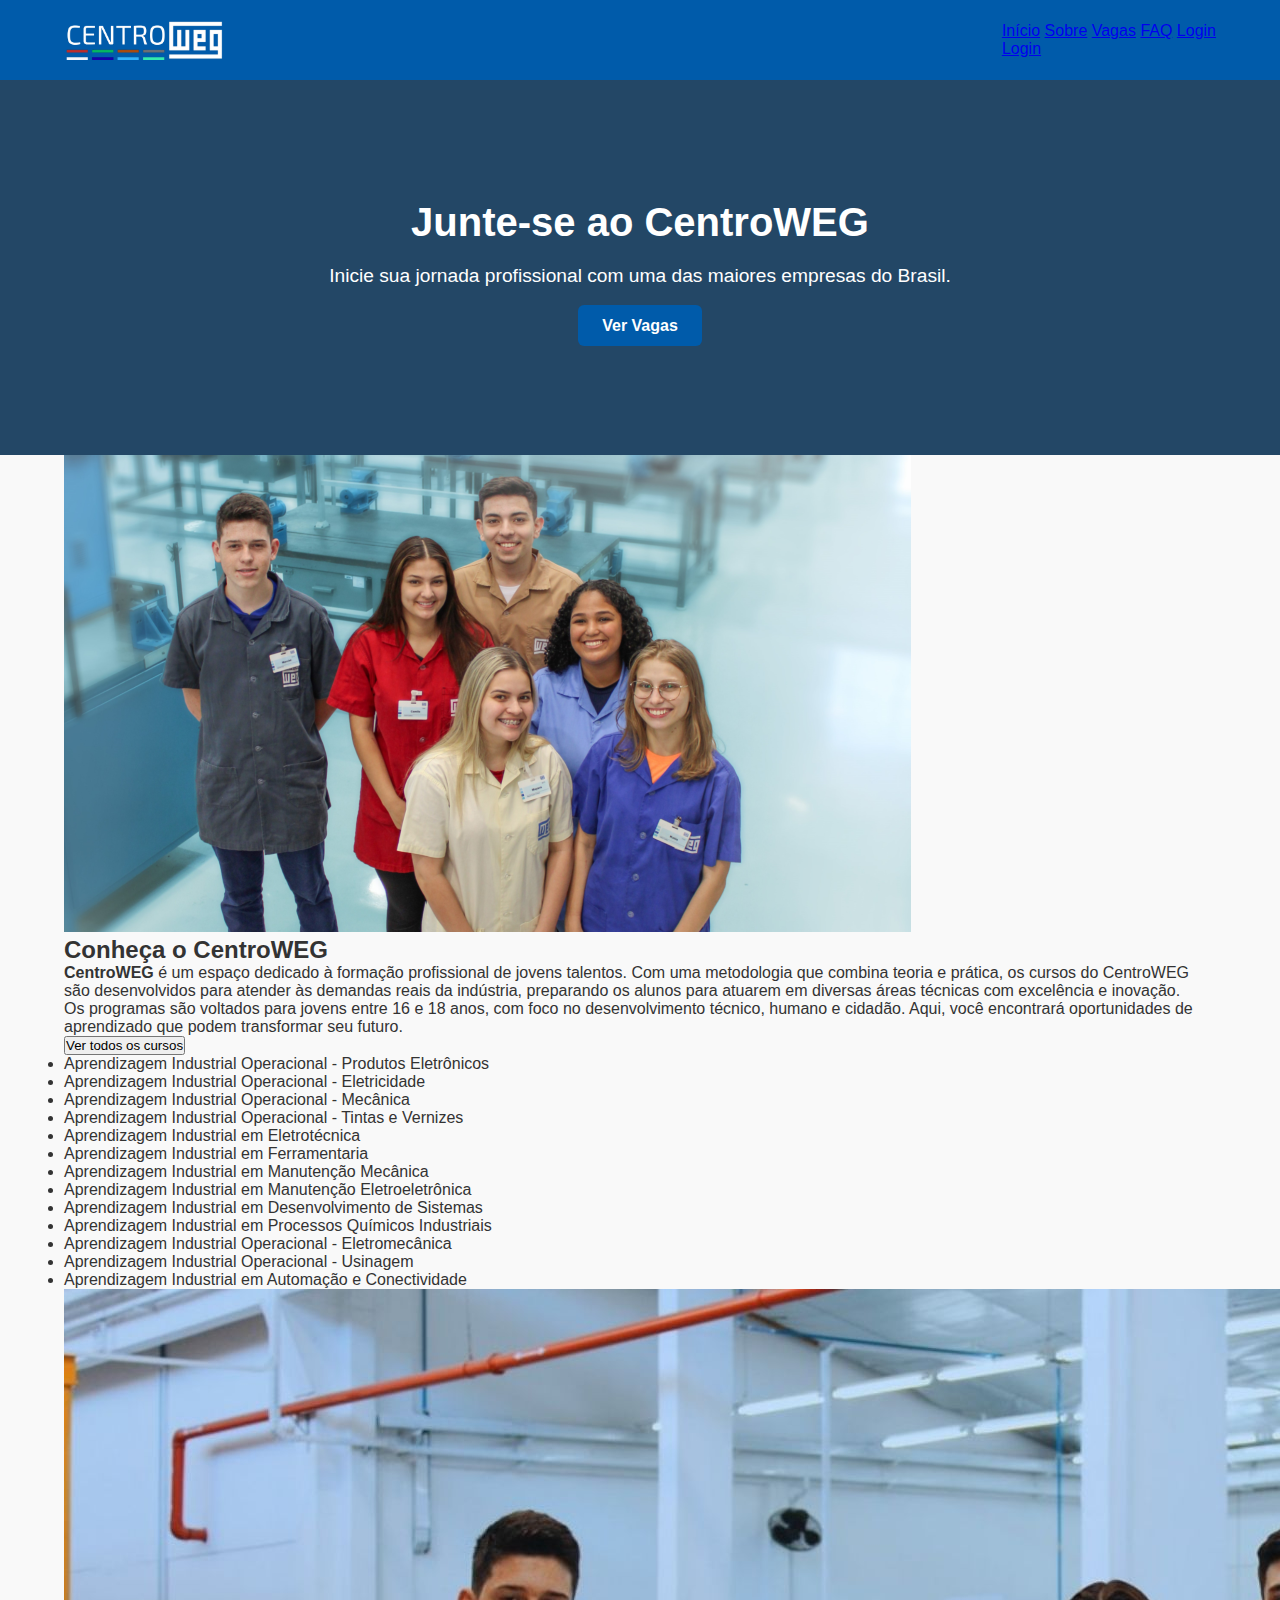
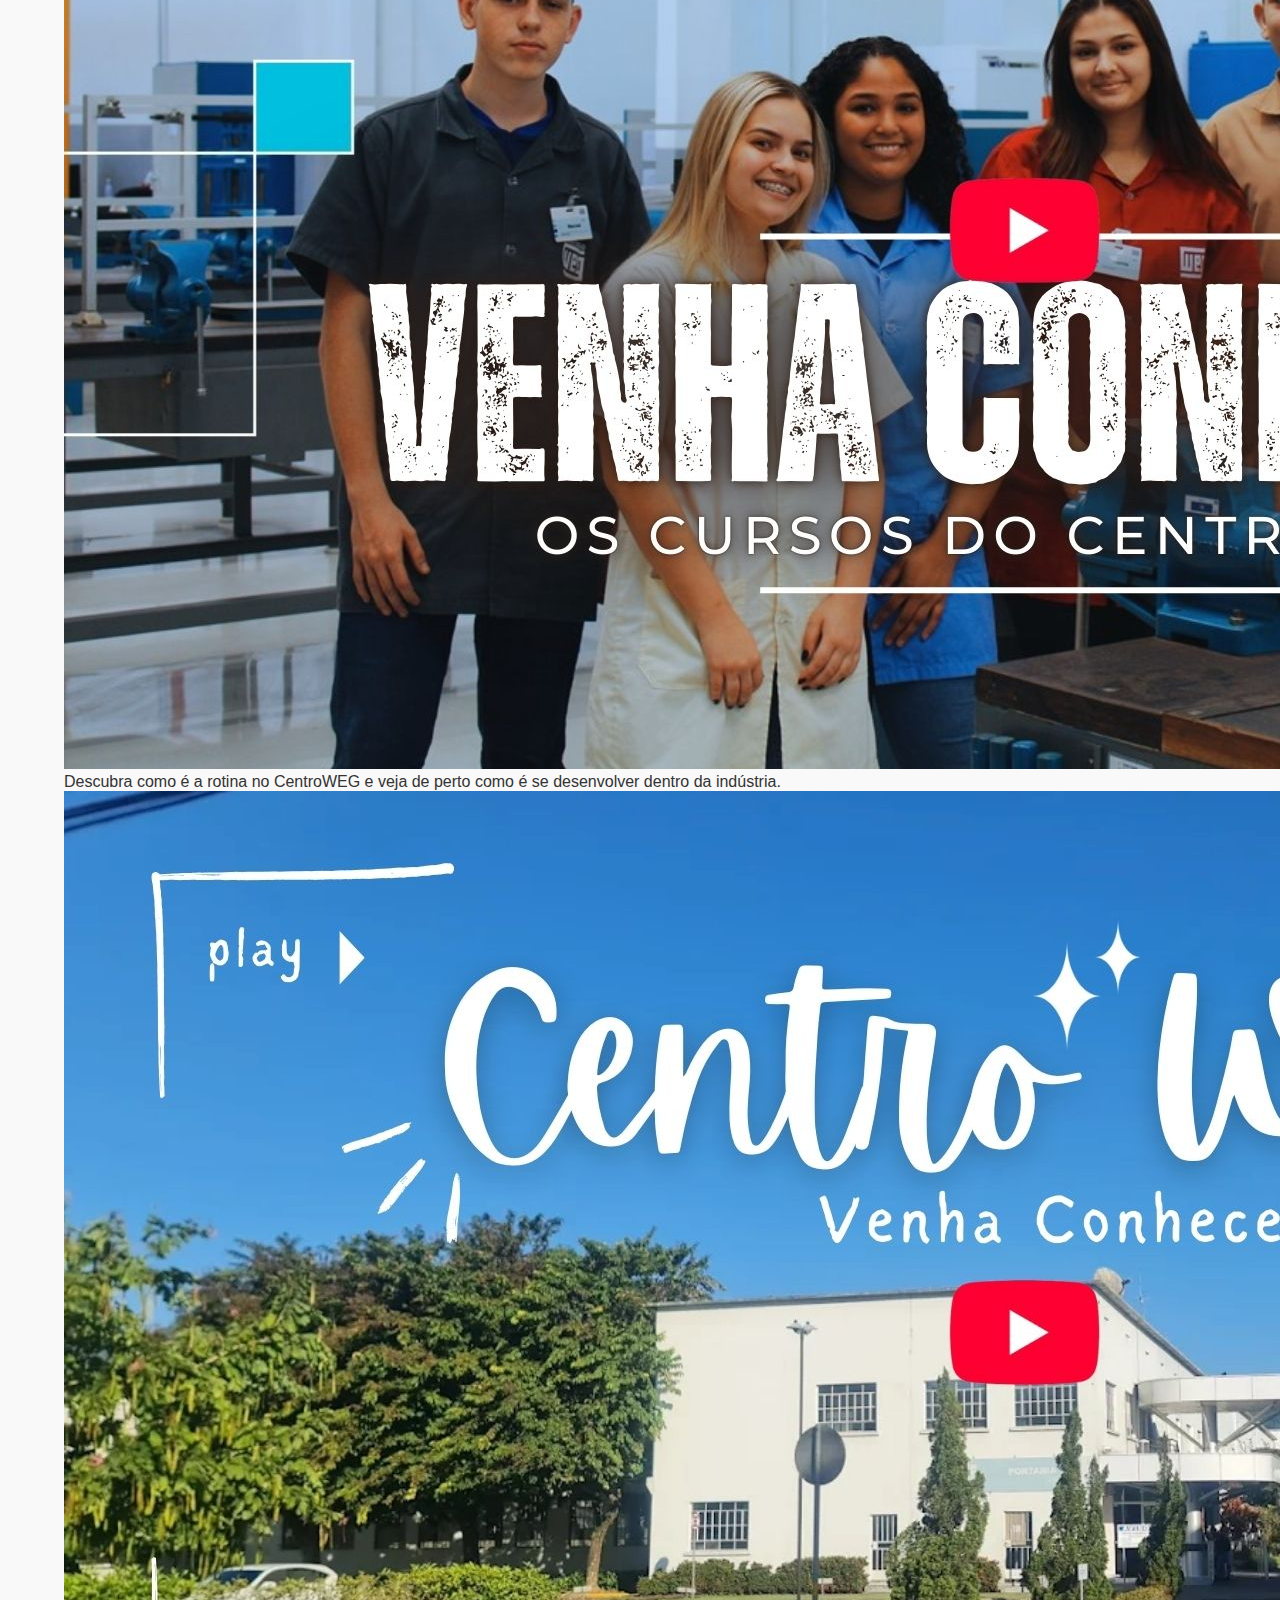
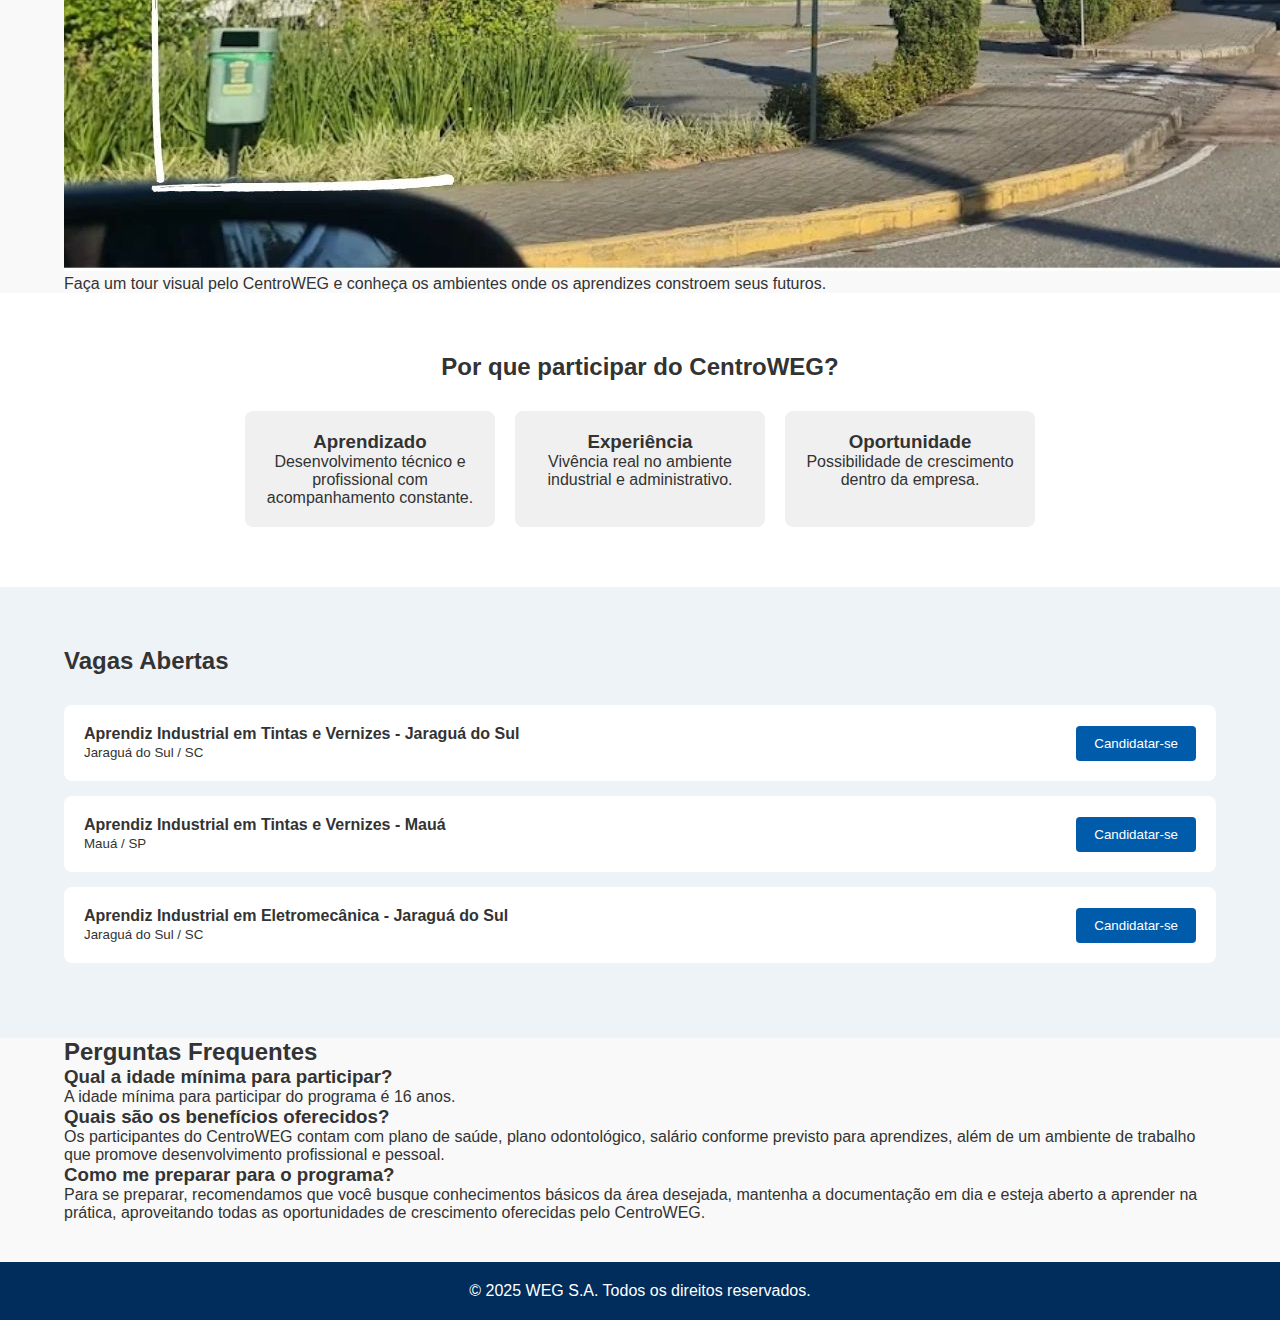
<file: index.html>
<!DOCTYPE html>
<html lang="pt-BR">
<head>
  <meta charset="UTF-8" />
  <meta name="viewport" content="width=device-width, initial-scale=1.0"/>
  <title>CentroWEG</title>
  <link rel="icon" type="image/x-icon" href="favicon.ico">
  <link rel="stylesheet" href="style.css" />
</head>
<body>

<header>
  <div class="container">
    <img src="CENTRO (2).png" alt="Logo WEG" class="logo">

    <div class="menu-login-group">
      <div class="menu-toggle" id="menu-toggle">
        <span></span>
        <span></span>
        <span></span>
      </div>

      <nav class="menu-mobile" id="menu-mobile">
        <a href="#hero">Início</a>
        <a href="#sobre">Sobre</a>
        <a href="#vagas">Vagas</a>
        <a href="#faq">FAQ</a>
        <a href="#" class="login-link login-mobile">Login</a>
      </nav>

      <a href="#" class="login-link login-desktop">Login</a>
    </div>
  </div>
</header>

<section class="hero animate-on-scroll" id="hero">
  <div class="hero-text">
    <h1>Junte-se ao CentroWEG</h1>
    <p>Inicie sua jornada profissional com uma das maiores empresas do Brasil.</p>
    <a href="#vagas" class="btn">Ver Vagas</a>
  </div>
</section>

<section class="sobre animate-on-scroll fade-in" id="sobre">
  <div class="container sobre-conteudo">
    <img src="foto1.jpg" alt="Foto informativa" class="sobre-img animate-on-scroll fade-in" />
    <div class="sobre-texto animate-on-scroll fade-in">
      <h2>Conheça o CentroWEG</h2>
      <p>
        <strong>CentroWEG</strong> é um espaço dedicado à formação profissional de jovens talentos. Com uma metodologia que combina teoria e prática, os cursos do CentroWEG são desenvolvidos para atender às demandas reais da indústria, preparando os alunos para atuarem em diversas áreas técnicas com excelência e inovação.
      </p>
      <p>
        Os programas são voltados para jovens entre 16 e 18 anos, com foco no desenvolvimento técnico, humano e cidadão. Aqui, você encontrará oportunidades de aprendizado que podem transformar seu futuro.
      </p>
      <button class="btn-cursos" onclick="toggleCursos()">Ver todos os cursos</button>
      <ul class="cursos-container" id="lista-cursos">
        <li>Aprendizagem Industrial Operacional - Produtos Eletrônicos</li>
        <li>Aprendizagem Industrial Operacional - Eletricidade</li>
        <li>Aprendizagem Industrial Operacional - Mecânica</li>
        <li>Aprendizagem Industrial Operacional - Tintas e Vernizes</li>
        <li>Aprendizagem Industrial em Eletrotécnica</li>
        <li>Aprendizagem Industrial em Ferramentaria</li>
        <li>Aprendizagem Industrial em Manutenção Mecânica</li>
        <li>Aprendizagem Industrial em Manutenção Eletroeletrônica</li>
        <li>Aprendizagem Industrial em Desenvolvimento de Sistemas</li>
        <li>Aprendizagem Industrial em Processos Químicos Industriais</li>
        <li>Aprendizagem Industrial Operacional - Eletromecânica</li>
        <li>Aprendizagem Industrial Operacional - Usinagem</li>
        <li>Aprendizagem Industrial em Automação e Conectividade</li>
      </ul>
    </div>
  </div>
</section>

<!-- Vídeos lado a lado entre Sobre e Info -->
<section class="video-fake-container animate-on-scroll fade-in">
  <div class="container">
    <img src="thumb2.jpg" alt="Dia a dia no CentroWEG" class="video-fake-img">
    <p class="video-caption">
      Descubra como é a rotina no CentroWEG e veja de perto como é se desenvolver dentro da indústria.
    </p>
  </div>
  <div class="container">
    <img src="thumb1.jpg" alt="Tour pelo CentroWEG" class="video-fake-img">
    <p class="video-caption">
      Faça um tour visual pelo CentroWEG e conheça os ambientes onde os aprendizes constroem seus futuros.
    </p>
  </div>
</section>

<section class="info animate-on-scroll">
  <div class="container">
    <h2>Por que participar do CentroWEG?</h2>
    <div class="cards">
      <div class="card">
        <h3>Aprendizado</h3>
        <p>Desenvolvimento técnico e profissional com acompanhamento constante.</p>
      </div>
      <div class="card">
        <h3>Experiência</h3>
        <p>Vivência real no ambiente industrial e administrativo.</p>
      </div>
      <div class="card">
        <h3>Oportunidade</h3>
        <p>Possibilidade de crescimento dentro da empresa.</p>
      </div>
    </div>
  </div>
</section>

<section class="vagas animate-on-scroll" id="vagas">
  <div class="container">
    <h2>Vagas Abertas</h2>
    <ul id="lista-vagas">
      <!-- Inserido dinamicamente com JavaScript -->
    </ul>
  </div>
</section>

<section class="faq animate-on-scroll" id="faq">
  <div class="container">
    <h2>Perguntas Frequentes</h2>
    <div class="faq-item">
      <h3>Qual a idade mínima para participar?</h3>
      <p>A idade mínima para participar do programa é 16 anos.</p>
    </div>
    <div class="faq-item">
      <h3>Quais são os benefícios oferecidos?</h3>
      <p>Os participantes do CentroWEG contam com plano de saúde, plano odontológico, salário conforme previsto para aprendizes, além de um ambiente de trabalho que promove desenvolvimento profissional e pessoal.</p>
    </div>
    <div class="faq-item">
      <h3>Como me preparar para o programa?</h3>
      <p>Para se preparar, recomendamos que você busque conhecimentos básicos da área desejada, mantenha a documentação em dia e esteja aberto a aprender na prática, aproveitando todas as oportunidades de crescimento oferecidas pelo CentroWEG.</p>
    </div>
  </div>
</section>

<footer>
  <div class="container">
    <p>&copy; 2025 WEG S.A. Todos os direitos reservados.</p>
  </div>
</footer>

<script>
  // Função para alternar visibilidade da lista de cursos
  function toggleCursos() {
    const lista = document.getElementById('lista-cursos');
    lista.classList.toggle('aberto');
  }

  // Animação suave de scroll para elementos com .animate-on-scroll
  function animarScroll() {
    const elementos = document.querySelectorAll('.animate-on-scroll');
    elementos.forEach(el => {
      const rect = el.getBoundingClientRect();
      if (rect.top <= window.innerHeight * 0.85) {
        el.classList.add('fade-in');
      }
    });
  }

  // Função para gerar lista de vagas dinamicamente
  function gerarVagas() {
    const vagas = [
      { titulo: "Aprendiz Industrial em Tintas e Vernizes - Jaraguá do Sul", local: "Jaraguá do Sul / SC" },
      { titulo: "Aprendiz Industrial em Tintas e Vernizes - Mauá", local: "Mauá / SP" },
      { titulo: "Aprendiz Industrial em Eletromecânica - Jaraguá do Sul", local: "Jaraguá do Sul / SC" }
    ];

    const lista = document.getElementById('lista-vagas');
    if (!lista) return;

    vagas.forEach(vaga => {
      const li = document.createElement('li');
      li.innerHTML = `
        <div>
          <strong>${vaga.titulo}</strong><br />
          <small>${vaga.local}</small>
        </div>
        <button type="button" class="btn-candidatar">Candidatar-se</button>
      `;
      lista.appendChild(li);
    });

    document.querySelectorAll('.btn-candidatar').forEach(botao => {
      botao.addEventListener('click', () => {
        window.location.href = 'inscricao.html';
      });
    });
  }

  // Inicializa tudo após carregamento da página
  document.addEventListener("DOMContentLoaded", function () {
    gerarVagas();
    animarScroll();
    window.addEventListener('scroll', animarScroll);

    // Menu hamburguer
    const toggle = document.getElementById("menu-toggle");
    const menu = document.getElementById("menu-mobile");
    toggle.addEventListener("click", () => {
      menu.classList.toggle("active");
    });
    document.querySelectorAll("#menu-mobile a").forEach(link => {
      link.addEventListener("click", () => {
        menu.classList.remove("active");
      });
    });

    // Scroll suave ao clicar nos links de navegação com #
    document.querySelectorAll('a[href^="#"]').forEach(link => {
      link.addEventListener('click', function (e) {
        const target = document.querySelector(this.getAttribute('href'));
        if (target) {
          e.preventDefault();
          const headerHeight = document.querySelector('header').offsetHeight;
          const top = target.offsetTop - headerHeight;

          window.scrollTo({
            top,
            behavior: 'smooth'
          });
        }
      });
    });
  });
</script>
</body>
</html>
</file>
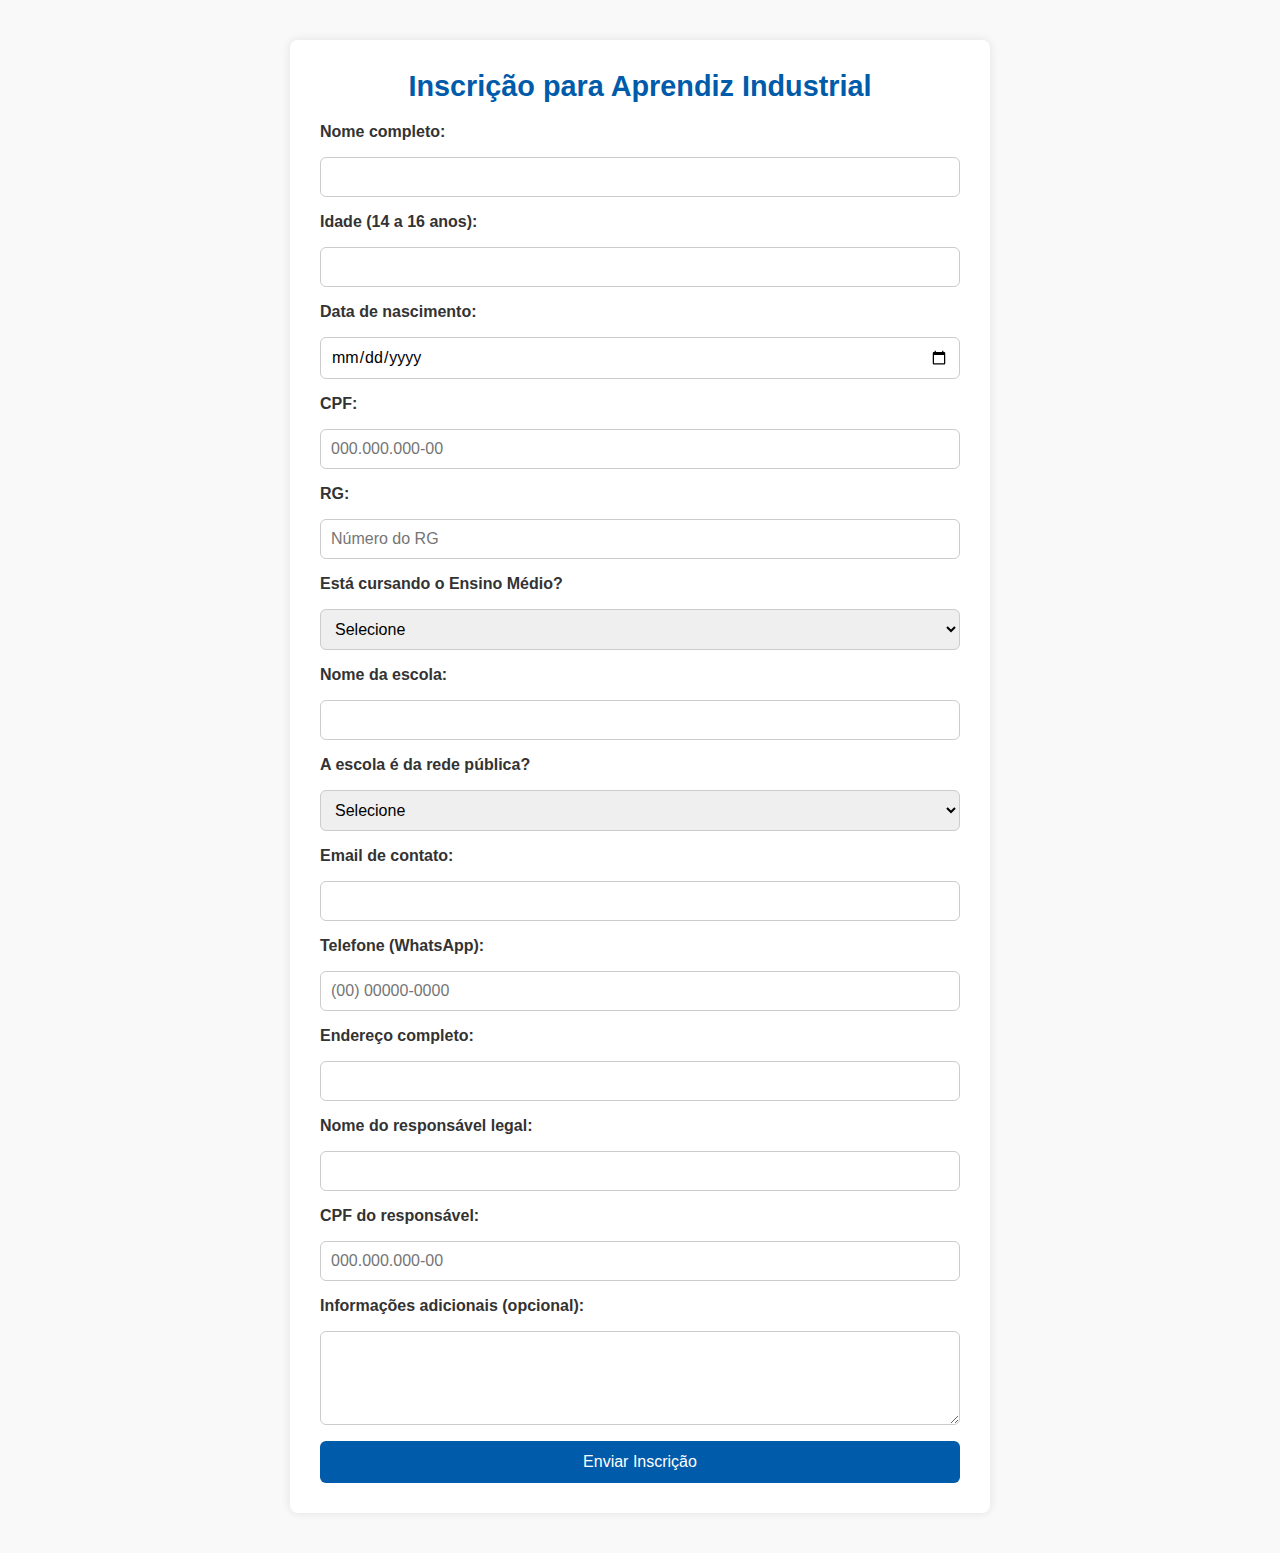
<file: inscricao.html>
<!DOCTYPE html>
<html lang="pt-BR">
<head>
  <meta charset="UTF-8" />
  <meta name="viewport" content="width=device-width, initial-scale=1" />
  <title>Inscrição Aprendiz Industrial</title>
  <link rel="icon" type="image/x-icon" href="favicon.ico">
  <style>
    * {
      margin: 0; padding: 0; box-sizing: border-box; font-family: Arial, sans-serif;
    }
    body {
      background-color: #f9f9f9;
      color: #333;
    }
    .container {
      width: 90%;
      max-width: 700px;
      margin: 40px auto;
      background: white;
      padding: 30px;
      border-radius: 8px;
      box-shadow: 0 0 10px rgba(0,0,0,0.1);
    }
    h1 {
      margin-bottom: 20px;
      color: #005baa;
      font-size: 1.8rem;
      text-align: center;
    }
    form {
      display: flex;
      flex-direction: column;
      gap: 16px;
    }
    label {
      font-weight: bold;
    }
    input, select, textarea {
      padding: 10px;
      border: 1px solid #ccc;
      border-radius: 6px;
      font-size: 1rem;
    }
    button {
      background-color: #005baa;
      color: white;
      padding: 12px;
      border: none;
      border-radius: 6px;
      font-size: 1rem;
      cursor: pointer;
      transition: background-color 0.3s ease;
    }
    button:hover {
      background-color: #004080;
    }
    #aviso-idade {
      color: red;
      font-size: 0.9rem;
      display: none;
    }
  </style>
</head>
<body>
  <div class="container">
    <h1>Inscrição para Aprendiz Industrial</h1>
    <form id="formInscricao">
      <label for="nome">Nome completo:</label>
      <input type="text" id="nome" name="nome" required />

      <label for="idade">Idade (14 a 16 anos):</label>
      <input type="number" id="idade" name="idade" min="14" max="16" required />

      <div id="aviso-idade"></div>

      <label for="dataNascimento">Data de nascimento:</label>
      <input type="date" id="dataNascimento" name="dataNascimento" required />

      <label for="cpf">CPF:</label>
      <input type="text" id="cpf" name="cpf" maxlength="14" required placeholder="000.000.000-00" />

      <label for="rg">RG:</label>
      <input type="text" id="rg" name="rg" required placeholder="Número do RG" />

      <label for="escolaridade">Está cursando o Ensino Médio?</label>
      <select id="escolaridade" name="escolaridade" required>
        <option value="">Selecione</option>
        <option>1º ano do Ensino Médio</option>
        <option>2º ano do Ensino Médio</option>
        <option>3º ano do Ensino Médio</option>
        <option>Já concluiu</option>
      </select>

      <label for="escola">Nome da escola:</label>
      <input type="text" id="escola" name="escola" required />

      <label for="rede">A escola é da rede pública?</label>
      <select id="rede" name="rede" required>
        <option value="">Selecione</option>
        <option>Sim</option>
        <option>Não</option>
      </select>

      <label for="email">Email de contato:</label>
      <input type="email" id="email" name="email" required />

      <label for="telefone">Telefone (WhatsApp):</label>
      <input type="tel" id="telefone" name="telefone" placeholder="(00) 00000-0000" required />

      <label for="endereco">Endereço completo:</label>
      <input type="text" id="endereco" name="endereco" required />

      <label for="responsavel">Nome do responsável legal:</label>
      <input type="text" id="responsavel" name="responsavel" required />

      <label for="cpfResponsavel">CPF do responsável:</label>
      <input type="text" id="cpfResponsavel" name="cpfResponsavel" maxlength="14" required placeholder="000.000.000-00" />

      <label for="mensagem">Informações adicionais (opcional):</label>
      <textarea id="mensagem" name="mensagem" rows="4"></textarea>

      <button type="submit">Enviar Inscrição</button>
    </form>
  </div>

  <script src="script.js"></script>
</body>
</html>
</file>
<file: style.css>
/* Reset e fontes */
* {
  margin: 0;
  padding: 0;
  box-sizing: border-box;
  font-family: Arial, sans-serif;
}

/* Corpo e cores gerais */
body {
  background-color: #f9f9f9;
  color: #333;
}

/* Containers */
.container {
  width: 90%;
  max-width: 1200px; /* para layout principal */
  margin: 0 auto;
}

/* Para container do formulário (menor largura, fundo branco e sombra) */
form + .container, 
form ~ .container,
form.container {
  max-width: 700px;
  margin: 40px auto;
  background: white;
  padding: 30px;
  border-radius: 8px;
  box-shadow: 0 0 10px rgba(0,0,0,0.1);
}

/* Header */
header {
  background-color: #005baa;
  padding: 20px 0;
  position: sticky;
  top: 0;
  z-index: 10;
}

header .container {
  display: flex;
  justify-content: space-between;
  align-items: center;
}

.logo {
  height: 40px;
}

.login-btn {
  color: white;
  text-decoration: none;
  padding: 8px 16px;
  border: 1px solid white;
  border-radius: 4px;
}

/* Hero */
.hero {
  background-color: #234766;
  color: white;
  text-align: center;
  padding: 120px 20px;
}

.hero-text h1 {
  font-size: 2.5rem;
  margin-bottom: 20px;
}

.hero-text p {
  font-size: 1.2rem;
  margin-bottom: 30px;
}

.btn {
  background-color: #005baa;
  color: white;
  padding: 12px 24px;
  text-decoration: none;
  border-radius: 6px;
  font-weight: bold;
}

/* Info */
.info {
  padding: 60px 0;
  background-color: white;
  text-align: center;
}

.cards {
  display: flex;
  flex-wrap: wrap;
  gap: 20px;
  justify-content: center;
  margin-top: 30px;
}

.card {
  background: #f0f0f0;
  padding: 20px;
  border-radius: 8px;
  width: 250px;
}

/* Vagas */
.vagas {
  padding: 60px 0;
  background-color: #eef3f7;
}

.vagas ul {
  list-style: none;
  margin-top: 30px;
}

.vagas li {
  background: white;
  padding: 20px;
  margin-bottom: 15px;
  border-radius: 8px;
  display: flex;
  justify-content: space-between;
  align-items: center;
}

.vagas li button {
  background-color: #005baa;
  color: white;
  padding: 10px 18px;
  border: none;
  border-radius: 4px;
  cursor: pointer;
}

/* Footer */
footer {
  background-color: #002d5c;
  color: white;
  text-align: center;
  padding: 20px 0;
  margin-top: 40px;
}

/* Formulário */
form {
  display: flex;
  flex-direction: column;
  gap: 16px;
}

form label {
  font-weight: bold;
}

form input,
form select,
form textarea {
  padding: 10px;
  border: 1px solid #ccc;
  border-radius: 6px;
  font-size: 1rem;
}

form button {
  background-color: #005baa;
  color: white;
  padding: 12px;
  border: none;
  border-radius: 6px;
  font-size: 1rem;
  cursor: pointer;
  transition: background-color 0.3s ease;
}

form button:hover {
  background-color: #004080;
}

/* Aviso de idade */
#aviso-idade {
  color: red;
  font-size: 0.9rem;
  display: none;
}
</file>
